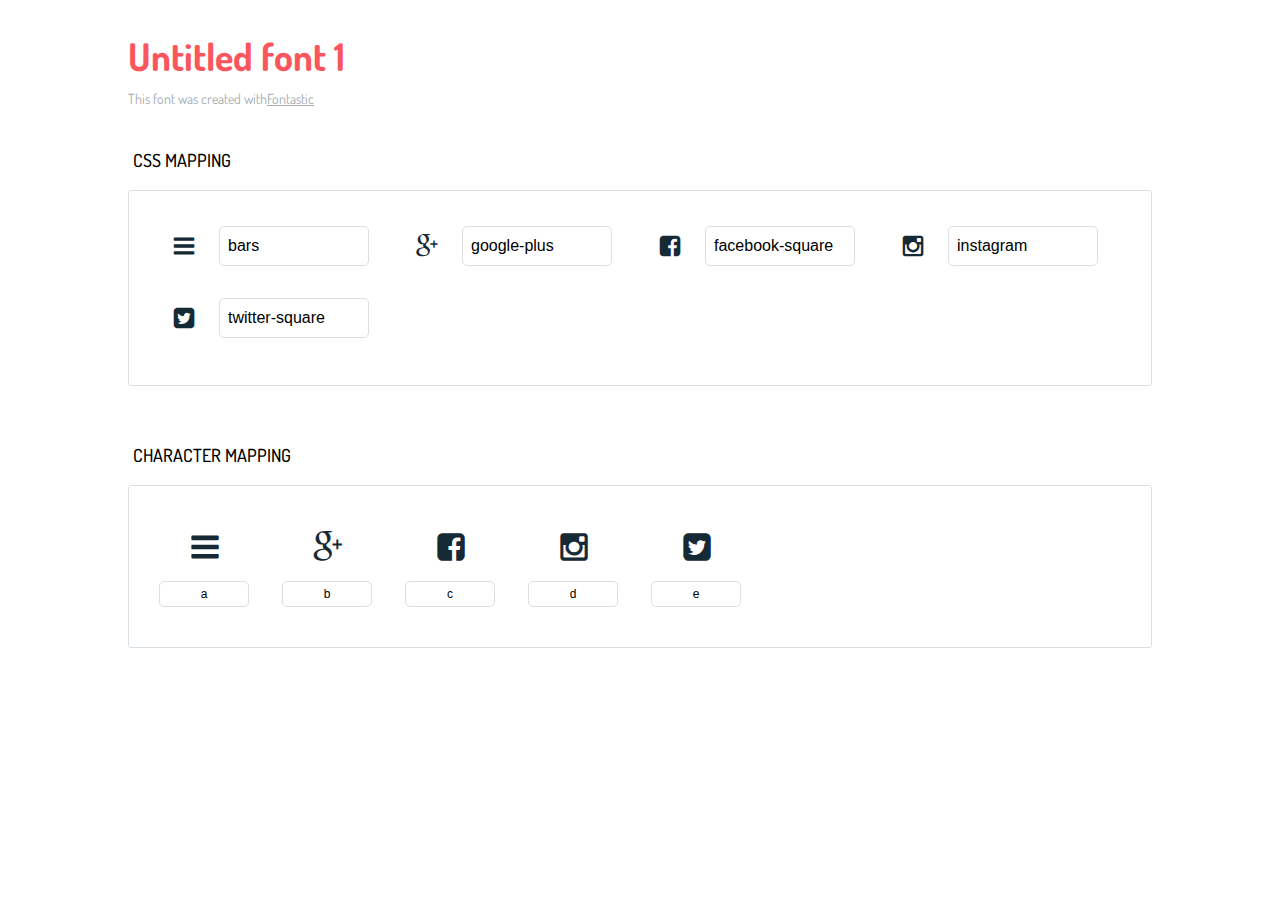
<file: icons-reference.html>
<!DOCTYPE html>
<html lang="en">
  <head>
    <meta charset="utf-8">
    <meta http-equiv="X-UA-Compatible" content="IE=edge,chrome=1">
    <meta name="viewport" content="width=device-width,initial-scale=1">
    <title>Font Reference - Untitled font 1</title>
    <link href="http://fonts.googleapis.com/css?family=Dosis:400,500,700" rel="stylesheet" type="text/css">
    <link rel="stylesheet" href="css/styles.css">
    <style type="text/css">html,body,div,span,applet,object,iframe,h1,h2,h3,h4,h5,h6,p,blockquote,pre,a,abbr,acronym,address,big,cite,code,del,dfn,em,img,ins,kbd,q,s,samp,small,strike,strong,sub,sup,tt,var,dl,dt,dd,ol,ul,li,fieldset,form,label,legend,table,caption,tbody,tfoot,thead,tr,th,td{margin:0;padding:0;border:0;outline:0;font-weight:inherit;font-style:inherit;font-family:inherit;font-size:100%;vertical-align:baseline}body{line-height:1;color:#000;background:#fff}ol,ul{list-style:none}table{border-collapse:separate;border-spacing:0;vertical-align:middle}caption,th,td{text-align:left;font-weight:normal;vertical-align:middle}a img{border:none}*{-webkit-box-sizing:border-box;-moz-box-sizing:border-box;box-sizing:border-box}body{font-family:'Dosis','Tahoma',sans-serif}.container{margin:15px auto;width:80%}h1{margin:40px 0 20px;font-weight:700;font-size:38px;line-height:32px;color:#fb565e}h2{font-size:18px;padding:0 0 21px 5px;margin:45px 0 0 0;text-transform:uppercase;font-weight:500}.small{font-size:14px;color:#a5adb4;}.small a{color:#a5adb4;}.small a:hover{color:#fb565e}.glyphs.character-mapping{margin:0 0 20px 0;padding:20px 0 20px 30px;color:rgba(0,0,0,0.5);border:1px solid #d8e0e5;-webkit-border-radius:3px;border-radius:3px;}.glyphs.character-mapping li{margin:0 30px 20px 0;display:inline-block;width:90px}.glyphs.character-mapping .icon{margin:10px 0 10px 15px;padding:15px;position:relative;width:55px;height:55px;color:#162a36 !important;overflow:hidden;-webkit-border-radius:3px;border-radius:3px;font-size:32px;}.glyphs.character-mapping .icon svg{fill:#000}.glyphs.character-mapping input{margin:0;padding:5px 0;line-height:12px;font-size:12px;display:block;width:100%;border:1px solid #d8e0e5;-webkit-border-radius:5px;border-radius:5px;text-align:center;outline:0;}.glyphs.character-mapping input:focus{border:1px solid #fbde4a;-webkit-box-shadow:inset 0 0 3px #fbde4a;box-shadow:inset 0 0 3px #fbde4a}.glyphs.character-mapping input:hover{-webkit-box-shadow:inset 0 0 3px #fbde4a;box-shadow:inset 0 0 3px #fbde4a}.glyphs.css-mapping{margin:0 0 60px 0;padding:30px 0 20px 30px;color:rgba(0,0,0,0.5);border:1px solid #d8e0e5;-webkit-border-radius:3px;border-radius:3px;}.glyphs.css-mapping li{margin:0 30px 20px 0;padding:0;display:inline-block;overflow:hidden}.glyphs.css-mapping .icon{margin:0;margin-right:10px;padding:13px;height:50px;width:50px;color:#162a36 !important;overflow:hidden;float:left;font-size:24px}.glyphs.css-mapping input{margin:0;margin-top:5px;padding:8px;line-height:16px;font-size:16px;display:block;width:150px;height:40px;border:1px solid #d8e0e5;-webkit-border-radius:5px;border-radius:5px;background:#fff;outline:0;float:right;}.glyphs.css-mapping input:focus{border:1px solid #fbde4a;-webkit-box-shadow:inset 0 0 3px #fbde4a;box-shadow:inset 0 0 3px #fbde4a}.glyphs.css-mapping input:hover{-webkit-box-shadow:inset 0 0 3px #fbde4a;box-shadow:inset 0 0 3px #fbde4a}</style>
  </head>
  <body>
    <div class="container">
      <h1>Untitled font 1</h1>
      <p class="small">This font was created with<a href="http://fontastic.me/">Fontastic</a></p>
      <h2>CSS mapping</h2>
      <ul class="glyphs css-mapping">
        <li>
          <div class="icon icon-bars"></div>
          <input type="text" readonly="readonly" value="bars">
        </li>
        <li>
          <div class="icon icon-google-plus"></div>
          <input type="text" readonly="readonly" value="google-plus">
        </li>
        <li>
          <div class="icon icon-facebook-square"></div>
          <input type="text" readonly="readonly" value="facebook-square">
        </li>
        <li>
          <div class="icon icon-instagram"></div>
          <input type="text" readonly="readonly" value="instagram">
        </li>
        <li>
          <div class="icon icon-twitter-square"></div>
          <input type="text" readonly="readonly" value="twitter-square">
        </li>
      </ul>
      <h2>Character mapping</h2>
      <ul class="glyphs character-mapping">
        <li>
          <div data-icon="a" class="icon"></div>
          <input type="text" readonly="readonly" value="a">
        </li>
        <li>
          <div data-icon="b" class="icon"></div>
          <input type="text" readonly="readonly" value="b">
        </li>
        <li>
          <div data-icon="c" class="icon"></div>
          <input type="text" readonly="readonly" value="c">
        </li>
        <li>
          <div data-icon="d" class="icon"></div>
          <input type="text" readonly="readonly" value="d">
        </li>
        <li>
          <div data-icon="e" class="icon"></div>
          <input type="text" readonly="readonly" value="e">
        </li>
      </ul>
    </div>
    <script>(function() {
  var glyphs, i, len, ref;

  ref = document.getElementsByClassName('glyphs');
  for (i = 0, len = ref.length; i < len; i++) {
    glyphs = ref[i];
    glyphs.addEventListener('click', function(event) {
      if (event.target.tagName === 'INPUT') {
        return event.target.select();
      }
    });
  }

}).call(this);

    </script>
  </body>
</html>
</file>
<file: css/styles.css>
@charset "UTF-8";

@font-face {
  font-family: "untitled-font-1";
  src:url("../fonts/untitled-font-1.eot");
  src:url("../fonts/untitled-font-1.eot?#iefix") format("embedded-opentype"),
    url("../fonts/untitled-font-1.woff") format("woff"),
    url("../fonts/untitled-font-1.ttf") format("truetype"),
    url("../fonts/untitled-font-1.svg#untitled-font-1") format("svg");
  font-weight: normal;
  font-style: normal;

}

[data-icon]:before {
  font-family: "untitled-font-1" !important;
  content: attr(data-icon);
  font-style: normal !important;
  font-weight: normal !important;
  font-variant: normal !important;
  text-transform: none !important;
  speak: none;
  line-height: 1;
  -webkit-font-smoothing: antialiased;
  -moz-osx-font-smoothing: grayscale;
}

[class^="icon-"]:before,
[class*=" icon-"]:before {
  font-family: "untitled-font-1" !important;
  font-style: normal !important;
  font-weight: normal !important;
  font-variant: normal !important;
  text-transform: none !important;
  speak: none;
  line-height: 1;
  -webkit-font-smoothing: antialiased;
  -moz-osx-font-smoothing: grayscale;
}

.icon-bars:before {
  content: "\61";
}
.icon-google-plus:before {
  content: "\62";
}
.icon-facebook-square:before {
  content: "\63";
}
.icon-instagram:before {
  content: "\64";
}
.icon-twitter-square:before {
  content: "\65";
}
</file>
